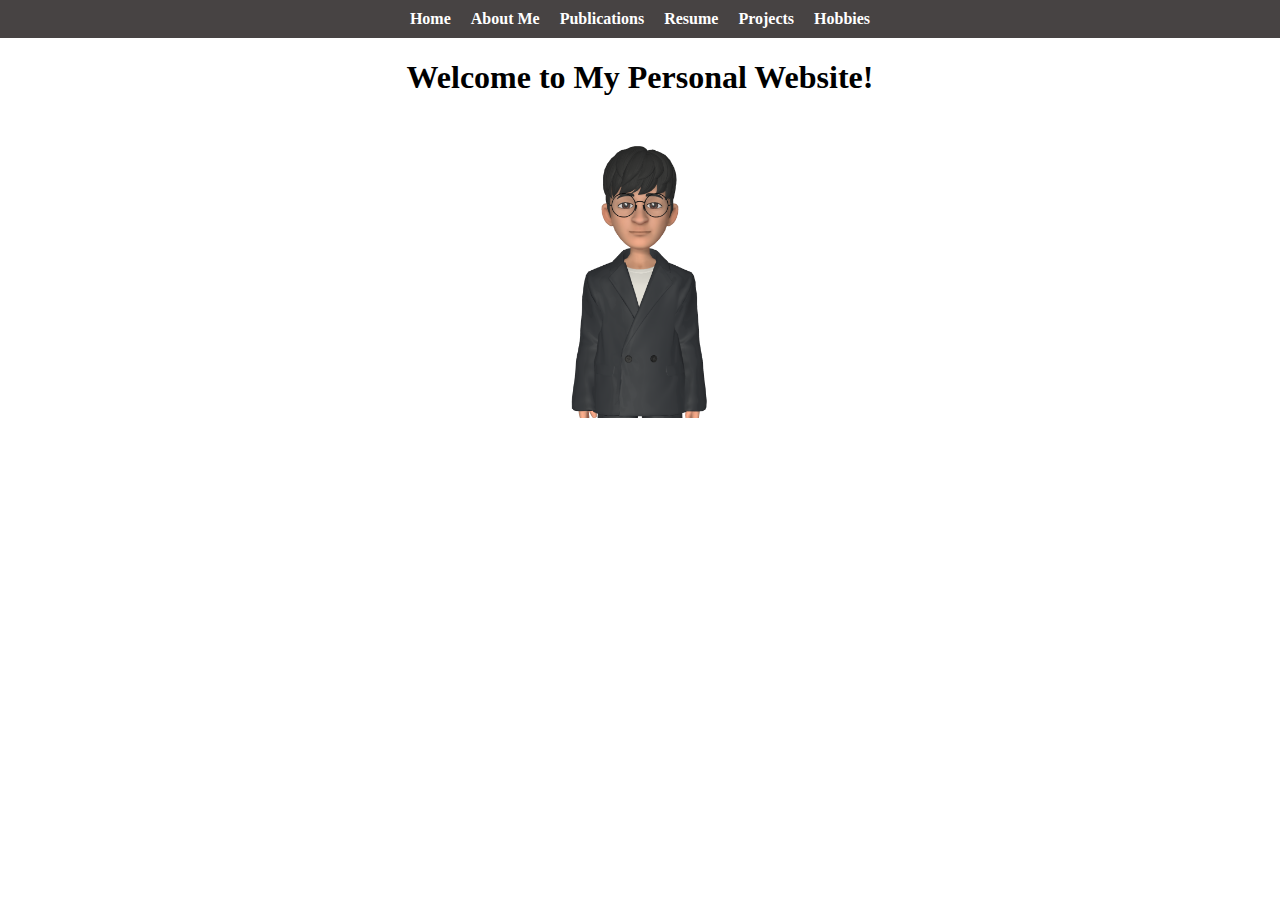
<file: index.html>
<!DOCTYPE html>
<html lang="en">
	<head>
		<meta charset="UTF-8" />
		<title>Home</title>
		<meta name="viewport" content="width=device-width,initial-scale=1" />
		<link rel="stylesheet" href="styles.css" />
		<style></style>
		<script src=""></script>
	</head>
	<!--- Code above this line will not be displayed on the browser -->

	<body>
		<nav>
			<ul>
				<li><a href="index.html">Home</a></li>
				<li><a href="./about/about.html">About Me</a></li>
				<li><a href="./publications/publications.html">Publications</a></li>
				<li><a href="./resume/resume.html">Resume</a></li>
				<li><a href="./projects/projects.html">Projects</a></li>
				<li><a href="./hobbies/hobbies.html">Hobbies</a></li>
			</ul>
		</nav>

		<main>
			<h1>Welcome to My Personal Website!</h1>
			<img src="Profile.png" alt="Profile Picture" width="300"/>
		</main>
	</body>
</html>
</file>
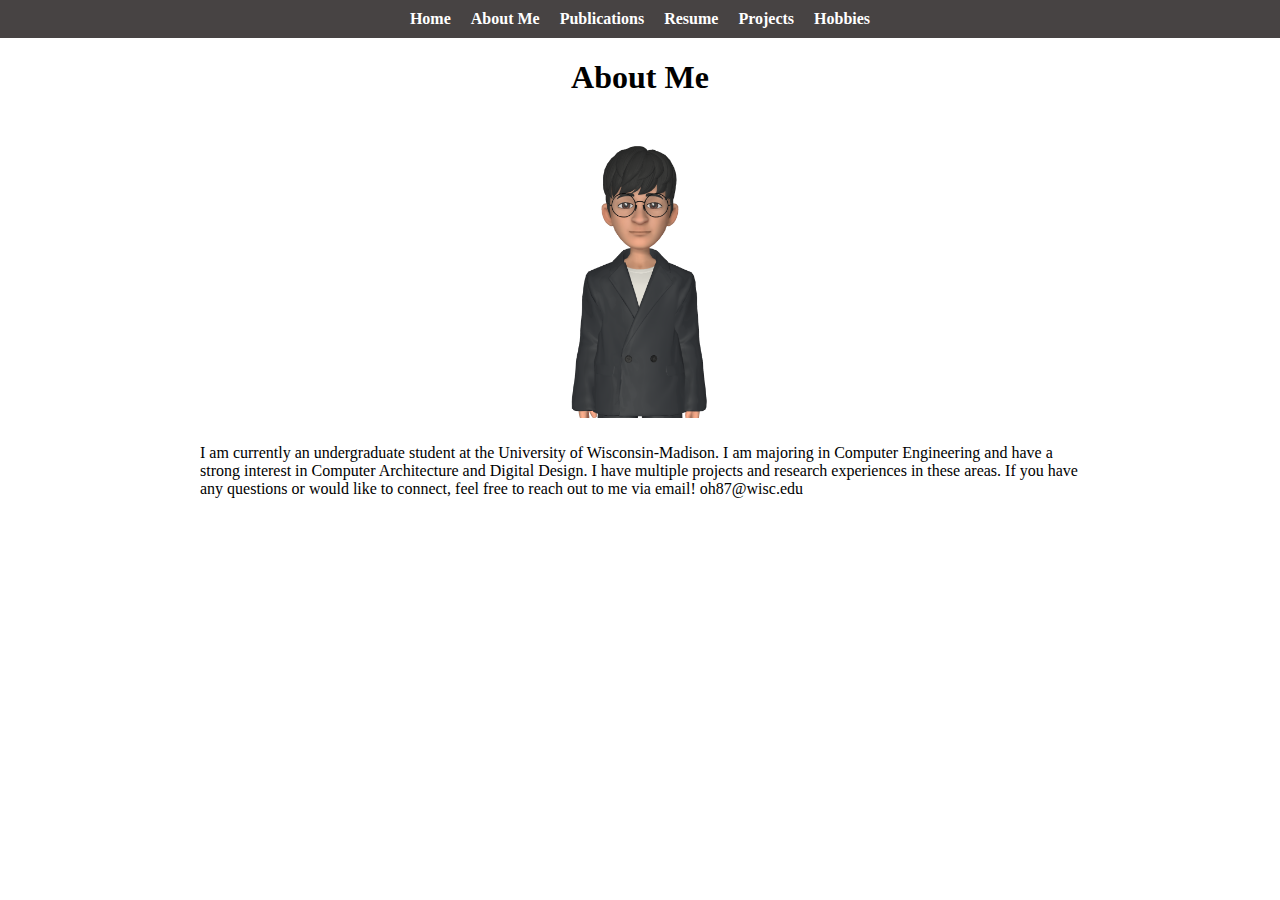
<file: about/about.html>
<!DOCTYPE html>
<html lang="en">
	<head>
		<meta charset="UTF-8" />
		<title>About Me</title>
		<meta name="viewport" content="width=device-width,initial-scale=1" />
		<link rel="stylesheet" href="../styles.css" />
		<style></style>
		<script src=""></script>
	</head>
	<!--- Code above this line will not be displayed on the browser -->

	<body>
		<nav>
			<ul>
				<li><a href="../index.html">Home</a></li>
				<li><a href="about.html">About Me</a></li>
				<li><a href="../publications/publications.html">Publications</a></li>
				<li><a href="../resume/resume.html">Resume</a></li>
				<li><a href="../projects/projects.html">Projects</a></li>
				<li><a href="../hobbies/hobbies.html">Hobbies</a></li>
			</ul>
		</nav>

		<main>
			<h1>About Me</h1>
			<img src="../Profile.png" alt="Profile Picture" width="300"/>
            <p>I am currently an undergraduate student at the University of Wisconsin-Madison. I am majoring in Computer Engineering and have a strong interest in 
                Computer Architecture and Digital Design. I have multiple projects and research experiences in these areas. If you have any questions or would like 
                to connect, feel free to reach out to me via email! oh87@wisc.edu
            </p> 
		</main>
	</body>
</html>
</file>
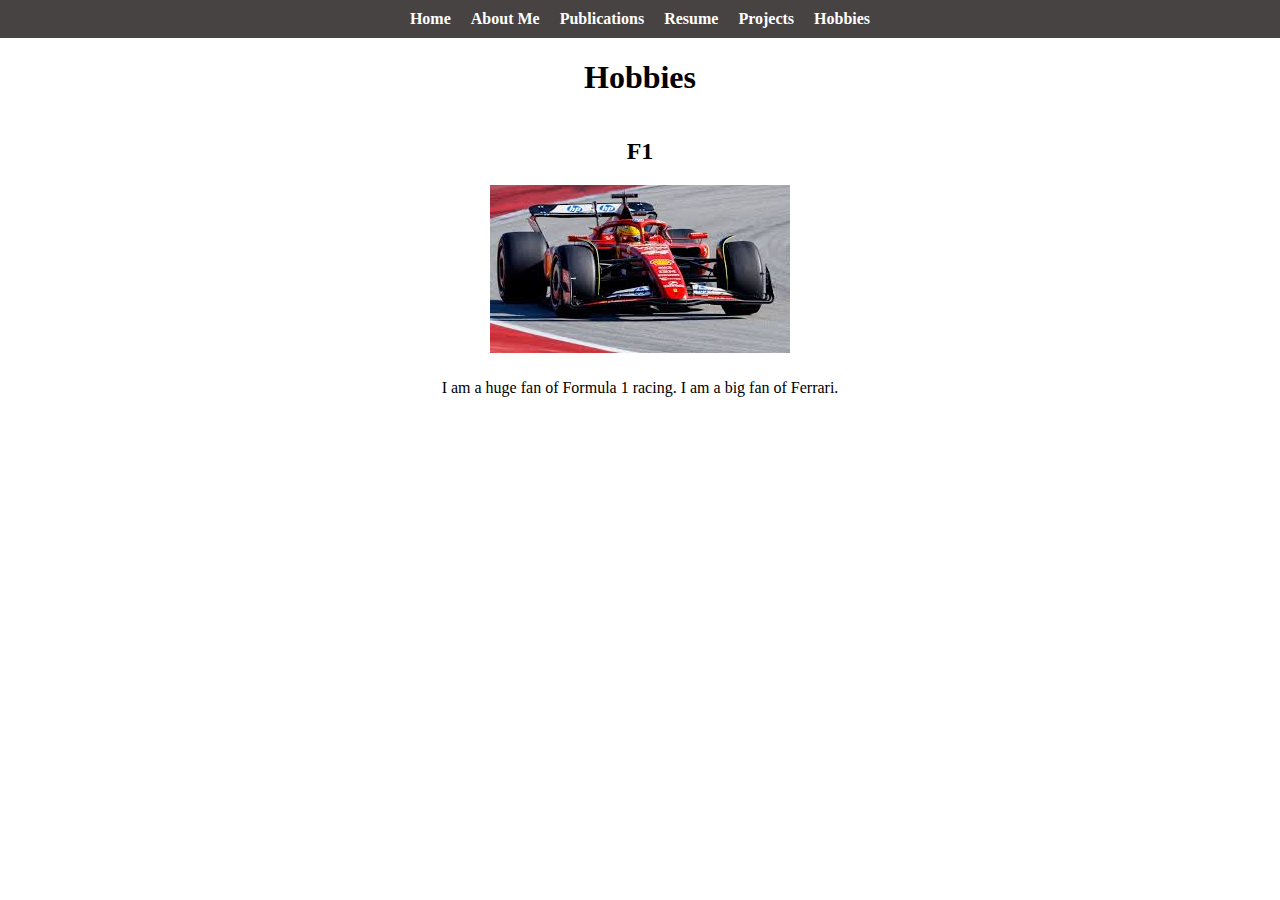
<file: hobbies/hobbies.html>
<!DOCTYPE html>
<html lang="en">
	<head>
		<meta charset="UTF-8" />
		<title>Hobbies</title>
		<meta name="viewport" content="width=device-width,initial-scale=1" />
		<link rel="stylesheet" href="../styles.css" />
		<style></style>
		<script src=""></script>
	</head>
	<!--- Code above this line will not be displayed on the browser -->

	<body>
		<nav>
			<ul>
				<li><a href="../index.html">Home</a></li>
				<li><a href="../about/about.html">About Me</a></li>
				<li><a href="../publications/publications.html">Publications</a></li>
				<li><a href="../resume/resume.html">Resume</a></li>
				<li><a href="../projects/projects.html">Projects</a></li>
				<li><a href="hobbies.html">Hobbies</a></li>
			</ul>
		</nav>

		<main>
			<h1>Hobbies</h1>
            <h2>F1</h2>
            <img src="f1.jpg" alt="F1"/>
            <p>I am a huge fan of Formula 1 racing. I am a big fan of Ferrari.</p>
		</main>
	</body>
</html>
</file>
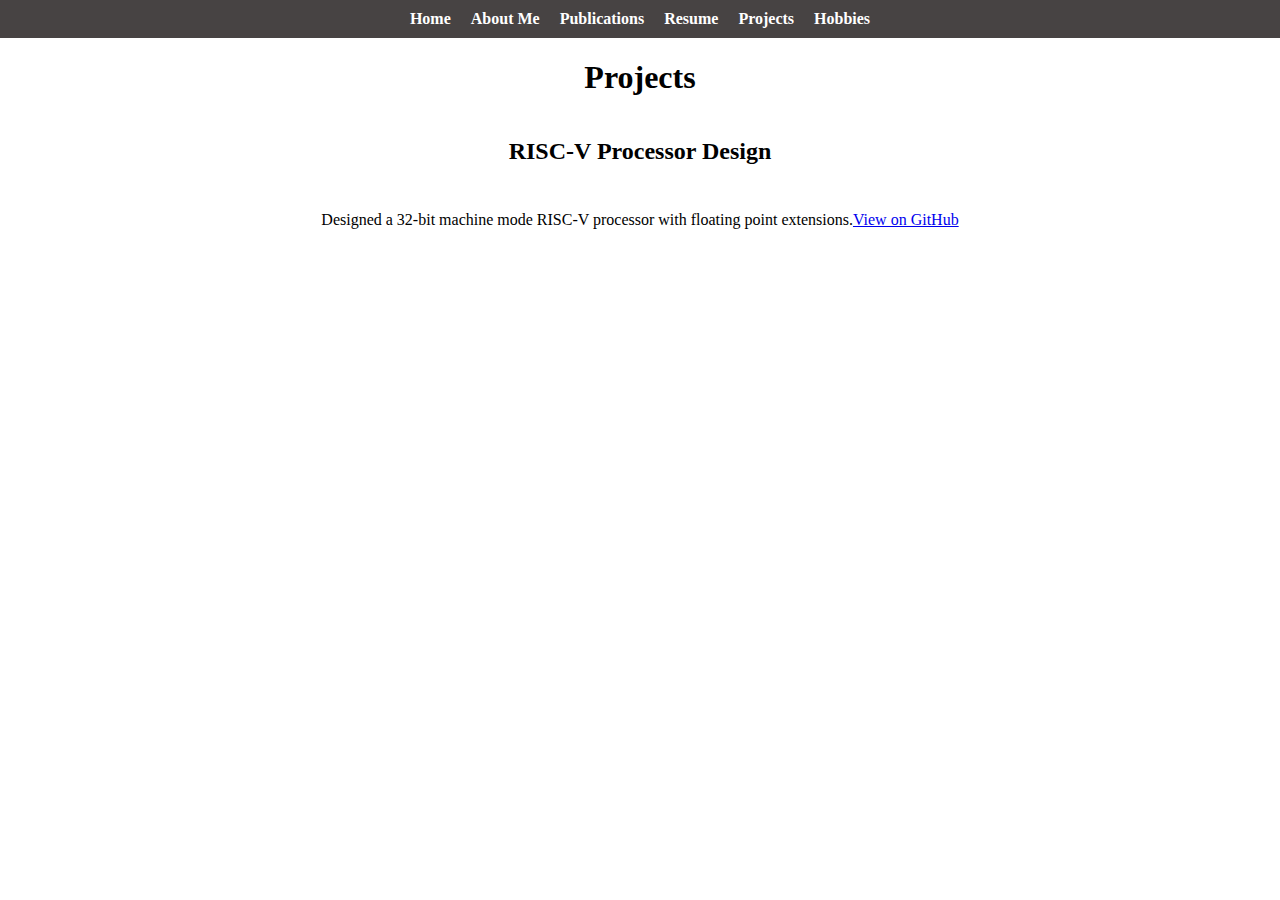
<file: projects/projects.html>
<!DOCTYPE html>
<html lang="en">
	<head>
		<meta charset="UTF-8" />
		<title>Projects</title>
		<meta name="viewport" content="width=device-width,initial-scale=1" />
		<link rel="stylesheet" href="../styles.css" />
		<style></style>
		<script src=""></script>
	</head>
	<!--- Code above this line will not be displayed on the browser -->

	<body>
		<nav>
			<ul>
				<li><a href="../index.html">Home</a></li>
				<li><a href="../about/about.html">About Me</a></li>
				<li><a href="../publications/publications.html">Publications</a></li>
				<li><a href="../resume/resume.html">Resume</a></li>
				<li><a href="projects.html">Projects</a></li>
				<li><a href="../hobbies/hobbies.html">Hobbies</a></li>
			</ul>
		</nav>

		<main>
			<h1>Projects</h1>
            <h2>RISC-V Processor Design</h2>
            <p>Designed a 32-bit machine mode RISC-V processor with floating point extensions.<a href="https://github.com/Michael0x18/RISC-V">View on GitHub</a></p>
		</main>
	</body>
</html>
</file>
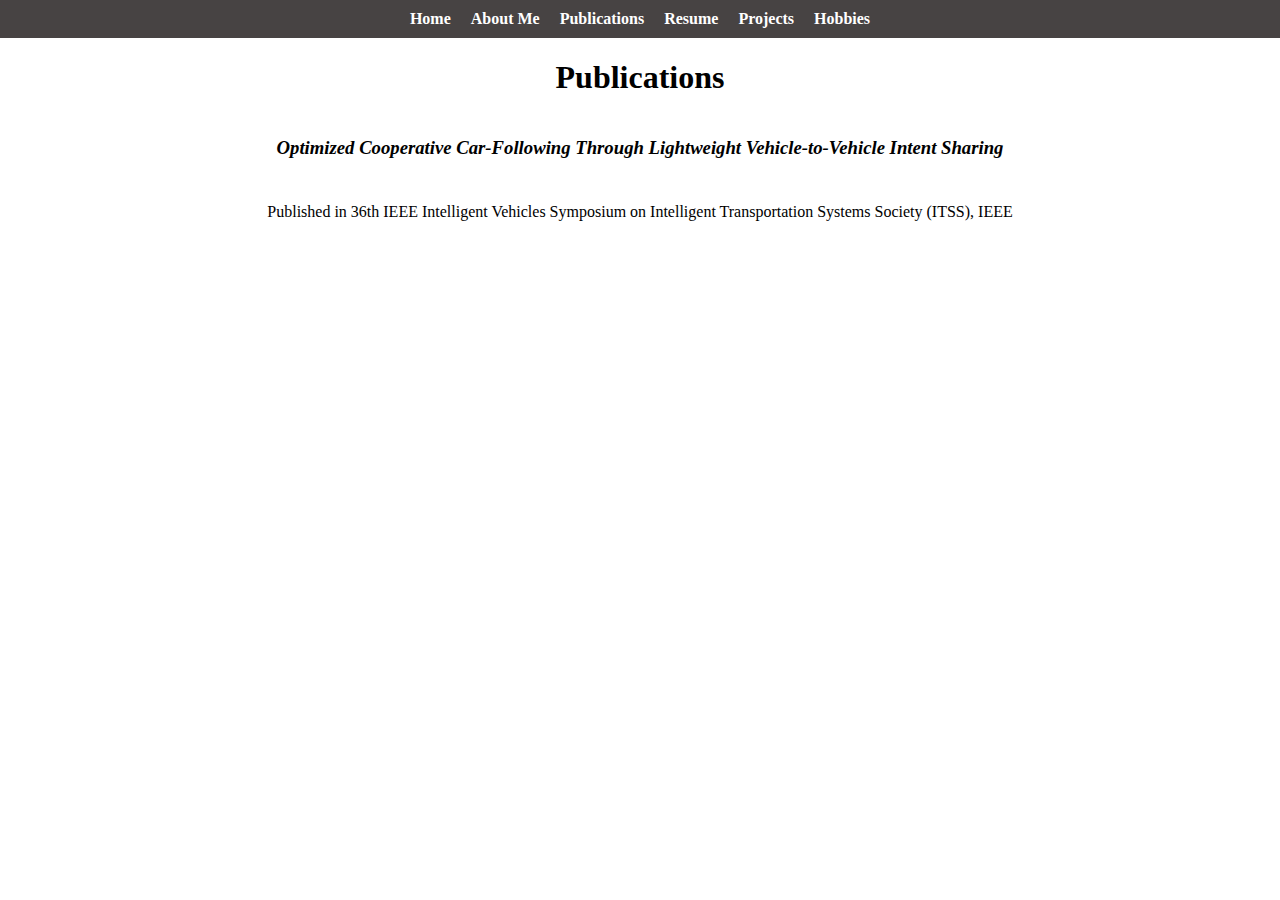
<file: publications/publications.html>
<!DOCTYPE html>
<html lang="en">
	<head>
		<meta charset="UTF-8" />
		<title>Publications</title>
		<meta name="viewport" content="width=device-width,initial-scale=1" />
		<link rel="stylesheet" href="../styles.css" />
		<style></style>
		<script src=""></script>
	</head>
	<!--- Code above this line will not be displayed on the browser -->

	<body>
		<nav>
			<ul>
				<li><a href="../index.html">Home</a></li>
				<li><a href="../about/about.html">About Me</a></li>
				<li><a href="publications.html">Publications</a></li>
				<li><a href="../resume/resume.html">Resume</a></li>
				<li><a href="../projects/projects.html">Projects</a></li>
				<li><a href="../hobbies/hobbies.html">Hobbies</a></li>
			</ul>
		</nav>

		<main>
			<h1>Publications</h1>
			<h3>Optimized Cooperative Car-Following Through Lightweight Vehicle-to-Vehicle Intent Sharing</h3>
            <p>Published in 36th IEEE Intelligent Vehicles Symposium on Intelligent Transportation Systems Society (ITSS), IEEE</p>
		</main>
	</body>
</html>
</file>
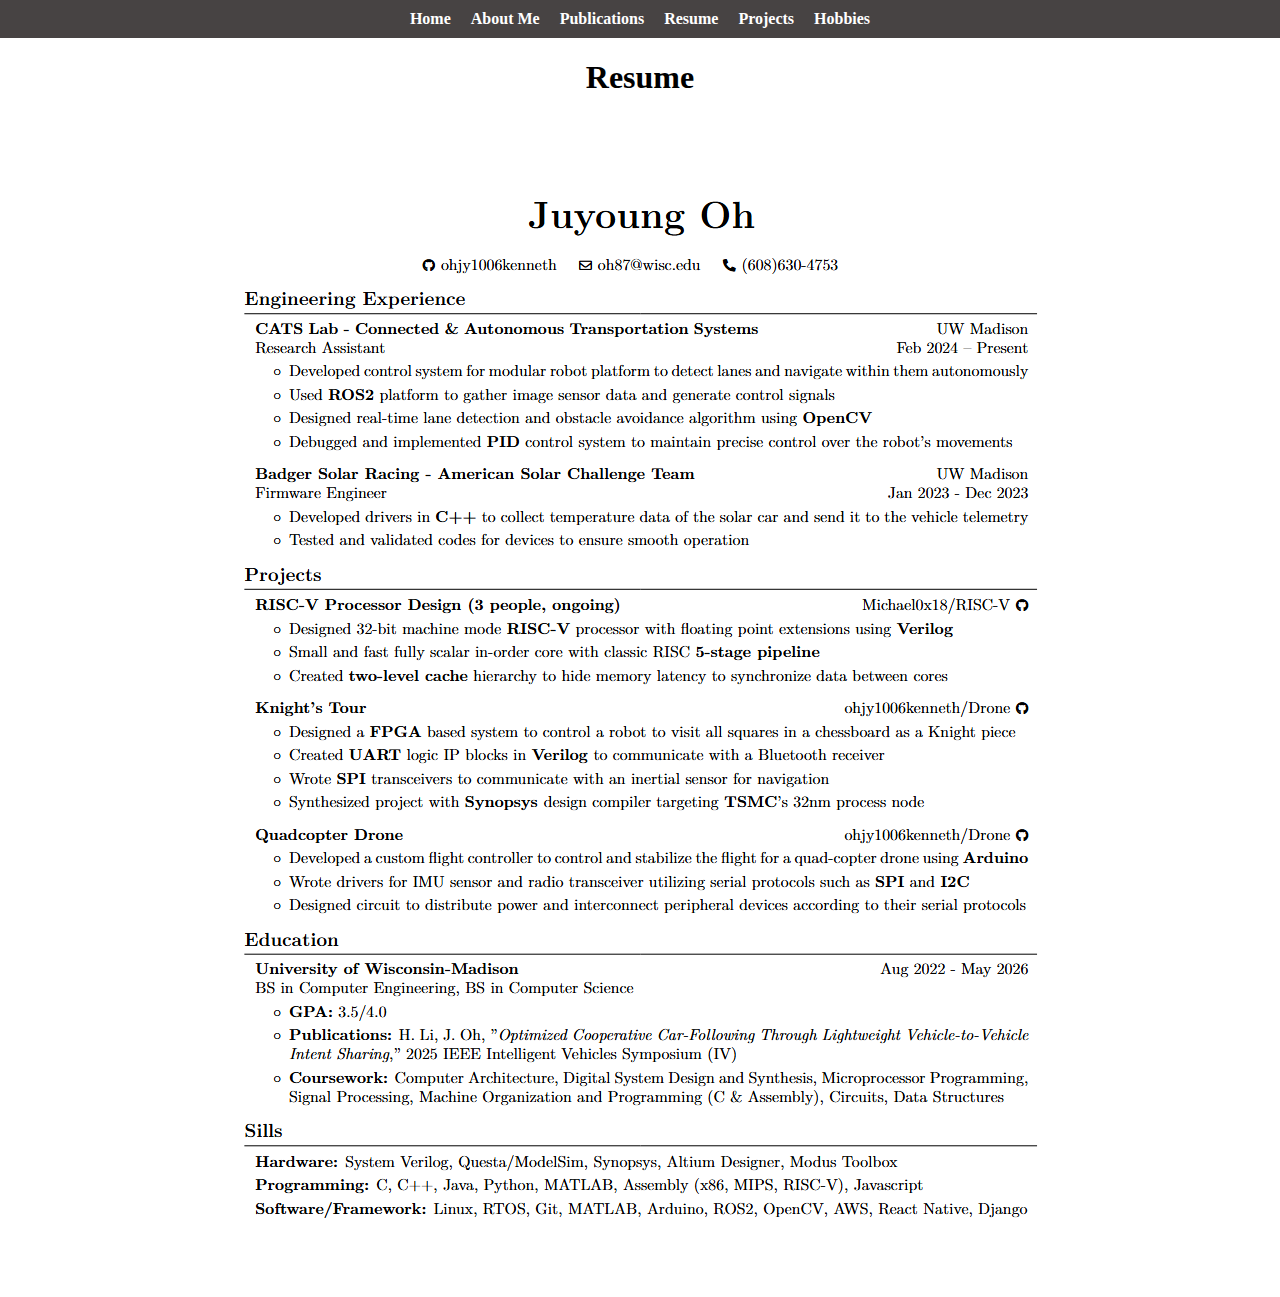
<file: resume/resume.html>
<!DOCTYPE html>
<html lang="en">
	<head>
		<meta charset="UTF-8" />
		<title>Resume</title>
		<meta name="viewport" content="width=device-width,initial-scale=1" />
		<link rel="stylesheet" href="../styles.css" />
		<style></style>
		<script src=""></script>
	</head>
	<!--- Code above this line will not be displayed on the browser -->

	<body>
		<nav>
			<ul>
				<li><a href="../index.html">Home</a></li>
				<li><a href="../about/about.html">About Me</a></li>
				<li><a href="../publications/publications.html">Publications</a></li>
				<li><a href="resume.html">Resume</a></li>
				<li><a href="../projects/projects.html">Projects</a></li>
				<li><a href="../hobbies/hobbies.html">Hobbies</a></li>
			</ul>
		</nav>

		<main>
			<h1>Resume</h1>
            <img src="resume.png" alt="Resume"/>
		</main>
	</body>
</html>
</file>
<file: styles.css>
body {
    font-family: Georgia, serif;
    margin:0;
    padding: 0;
}

nav ul {
    list-style-type: none;
    margin: 0;
    padding: 10px;
    background-color : #474343;
    display: flex;
    justify-content: center;
}

nav ul li {
    margin: 0 10px;
}

nav ul li a {
    color: white;
    text-decoration: none;
    font-weight: bold;
}

nav ul li a:hover {
    text-decoration: underline;
}

main {
    display: flex;
    flex-direction: column;
    align-items: center;
    justify-content: center;
}

p {
    padding-top: 10px;
    padding-left: 200px;
    padding-right: 200px;
}

h3 {
    font-style: italic;
}
</file>
